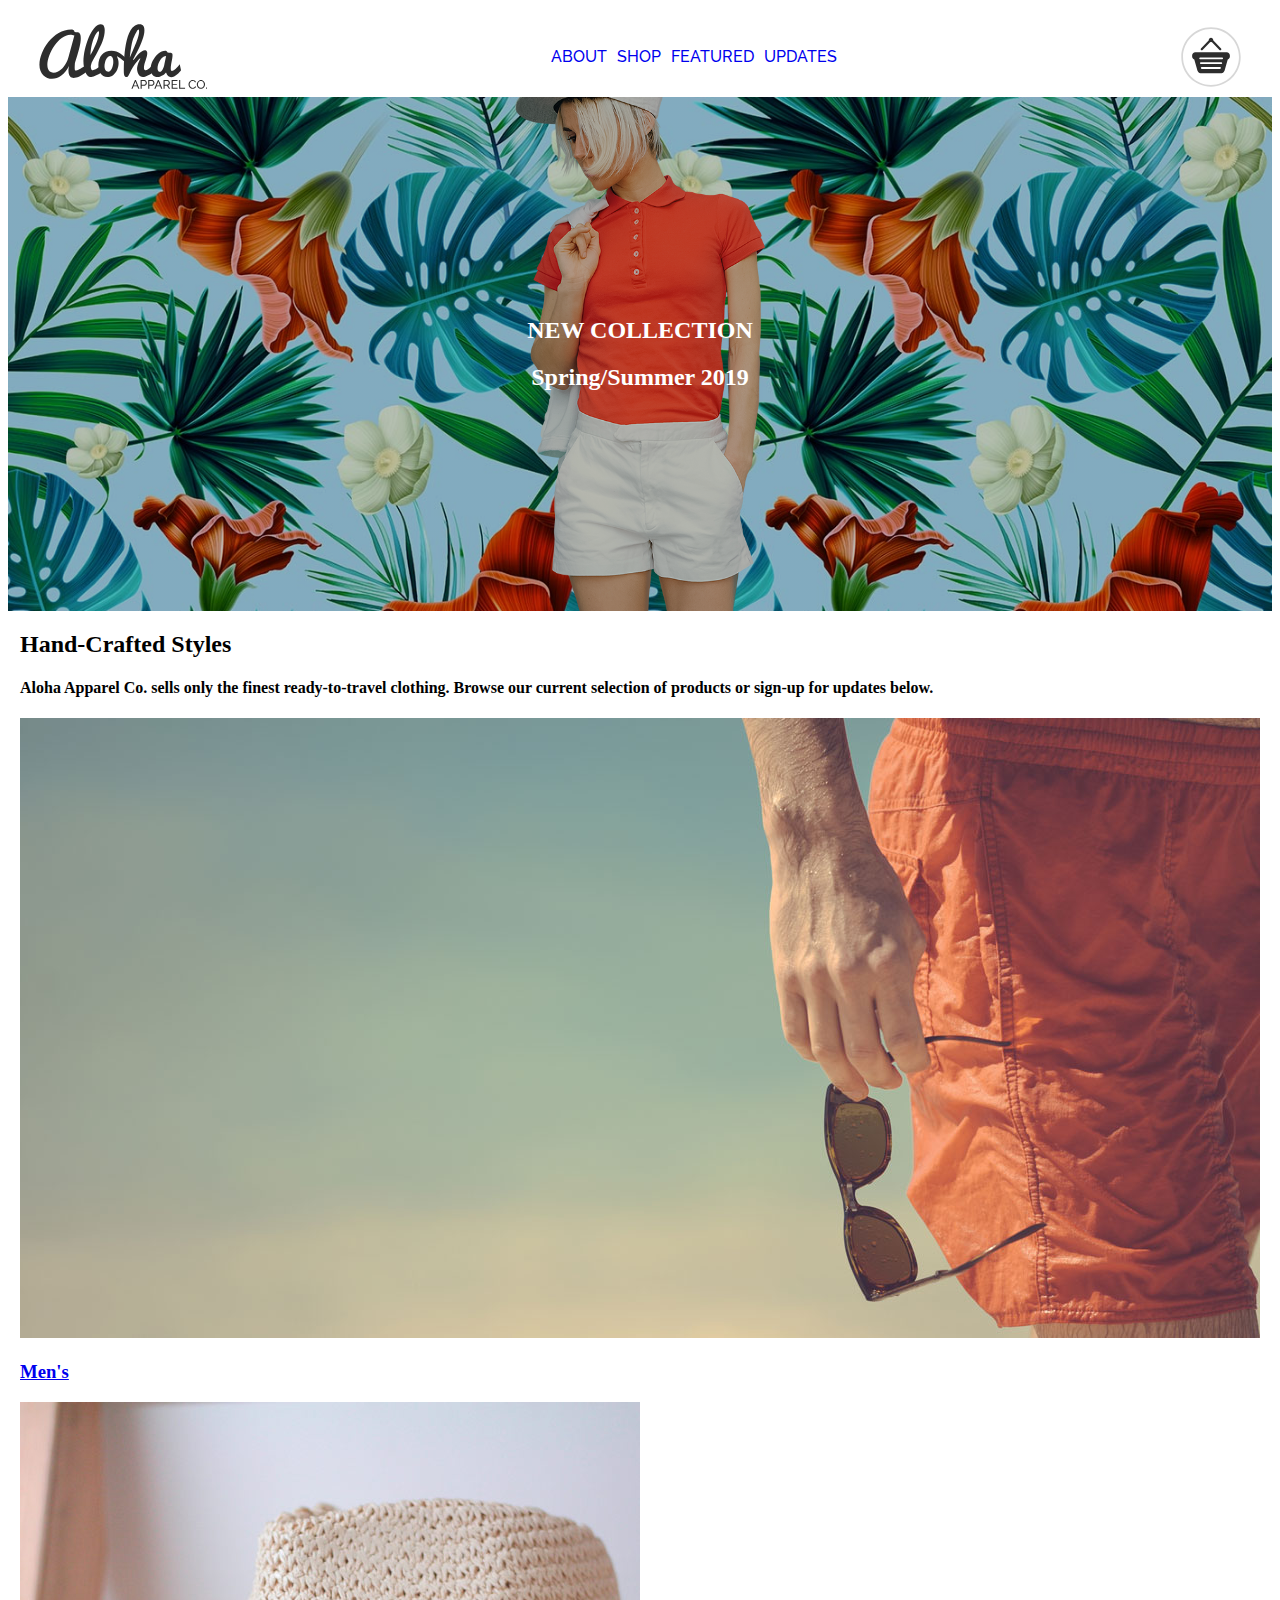
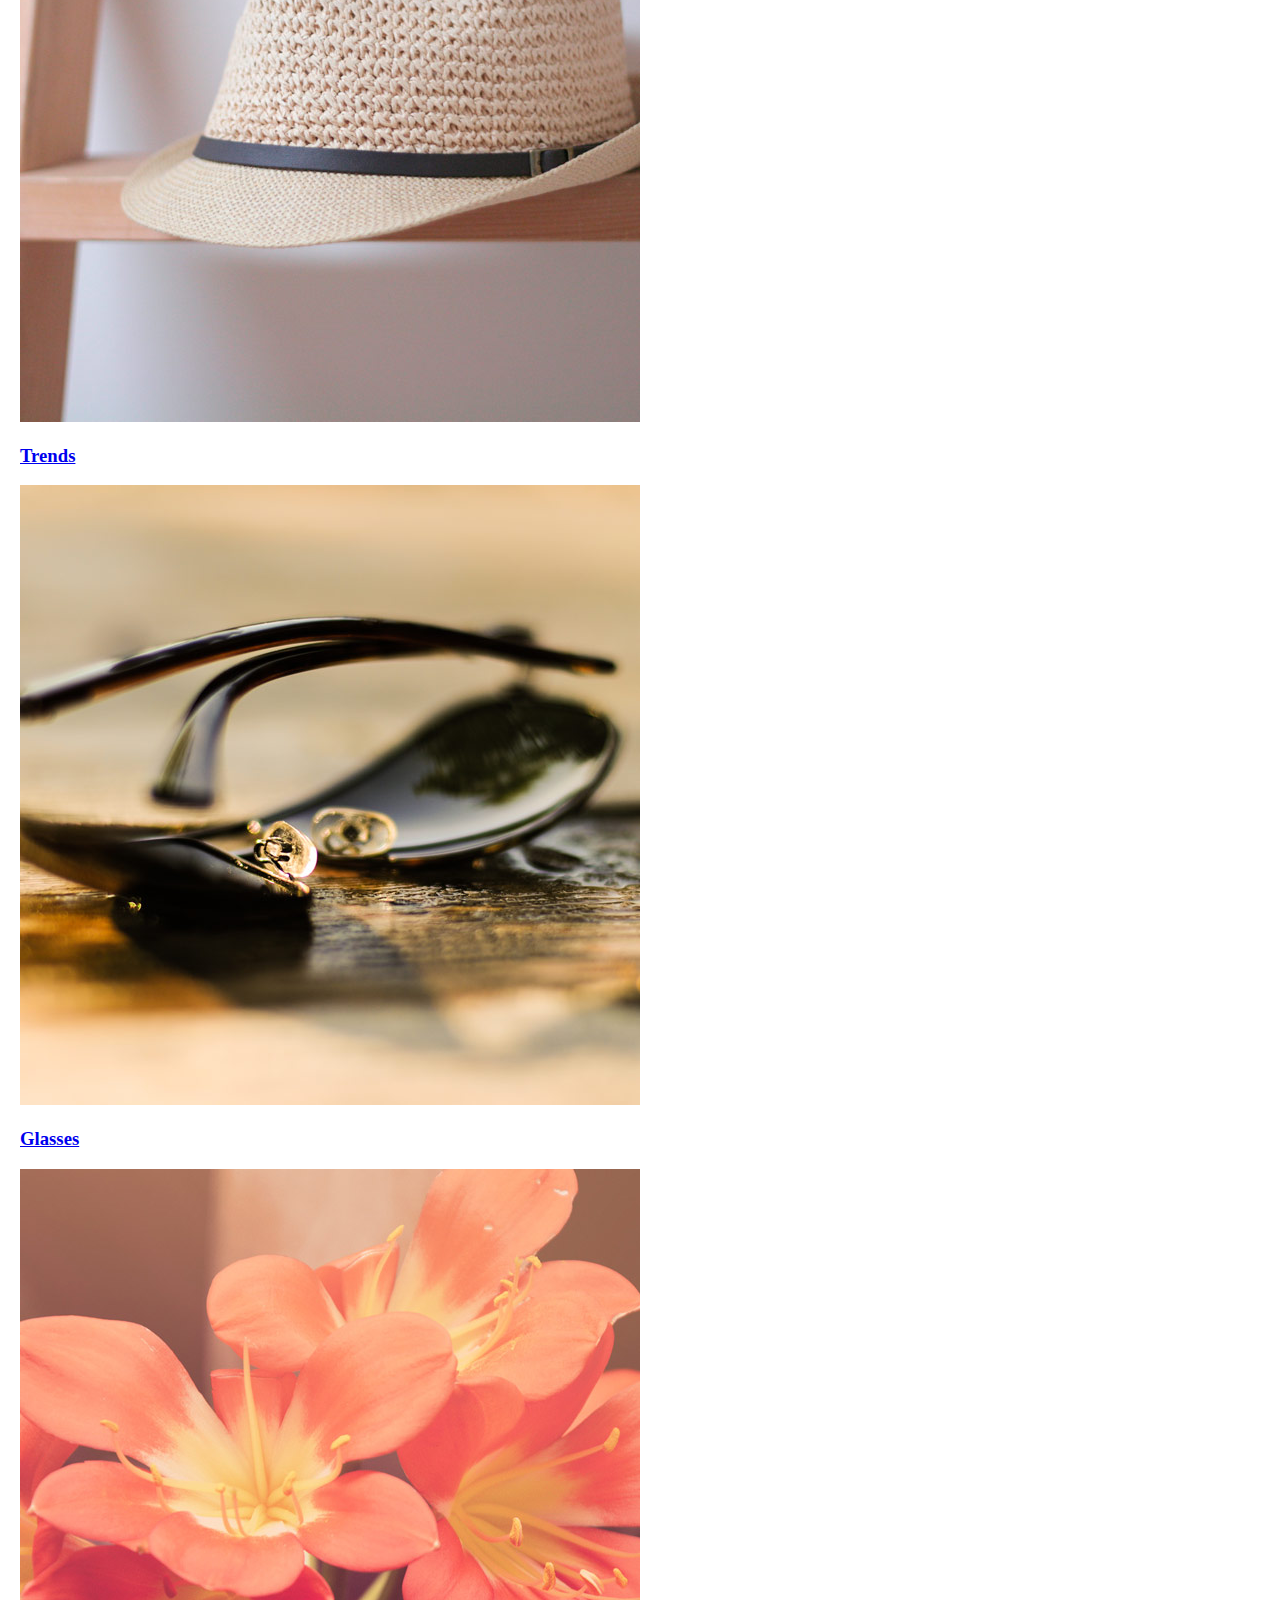
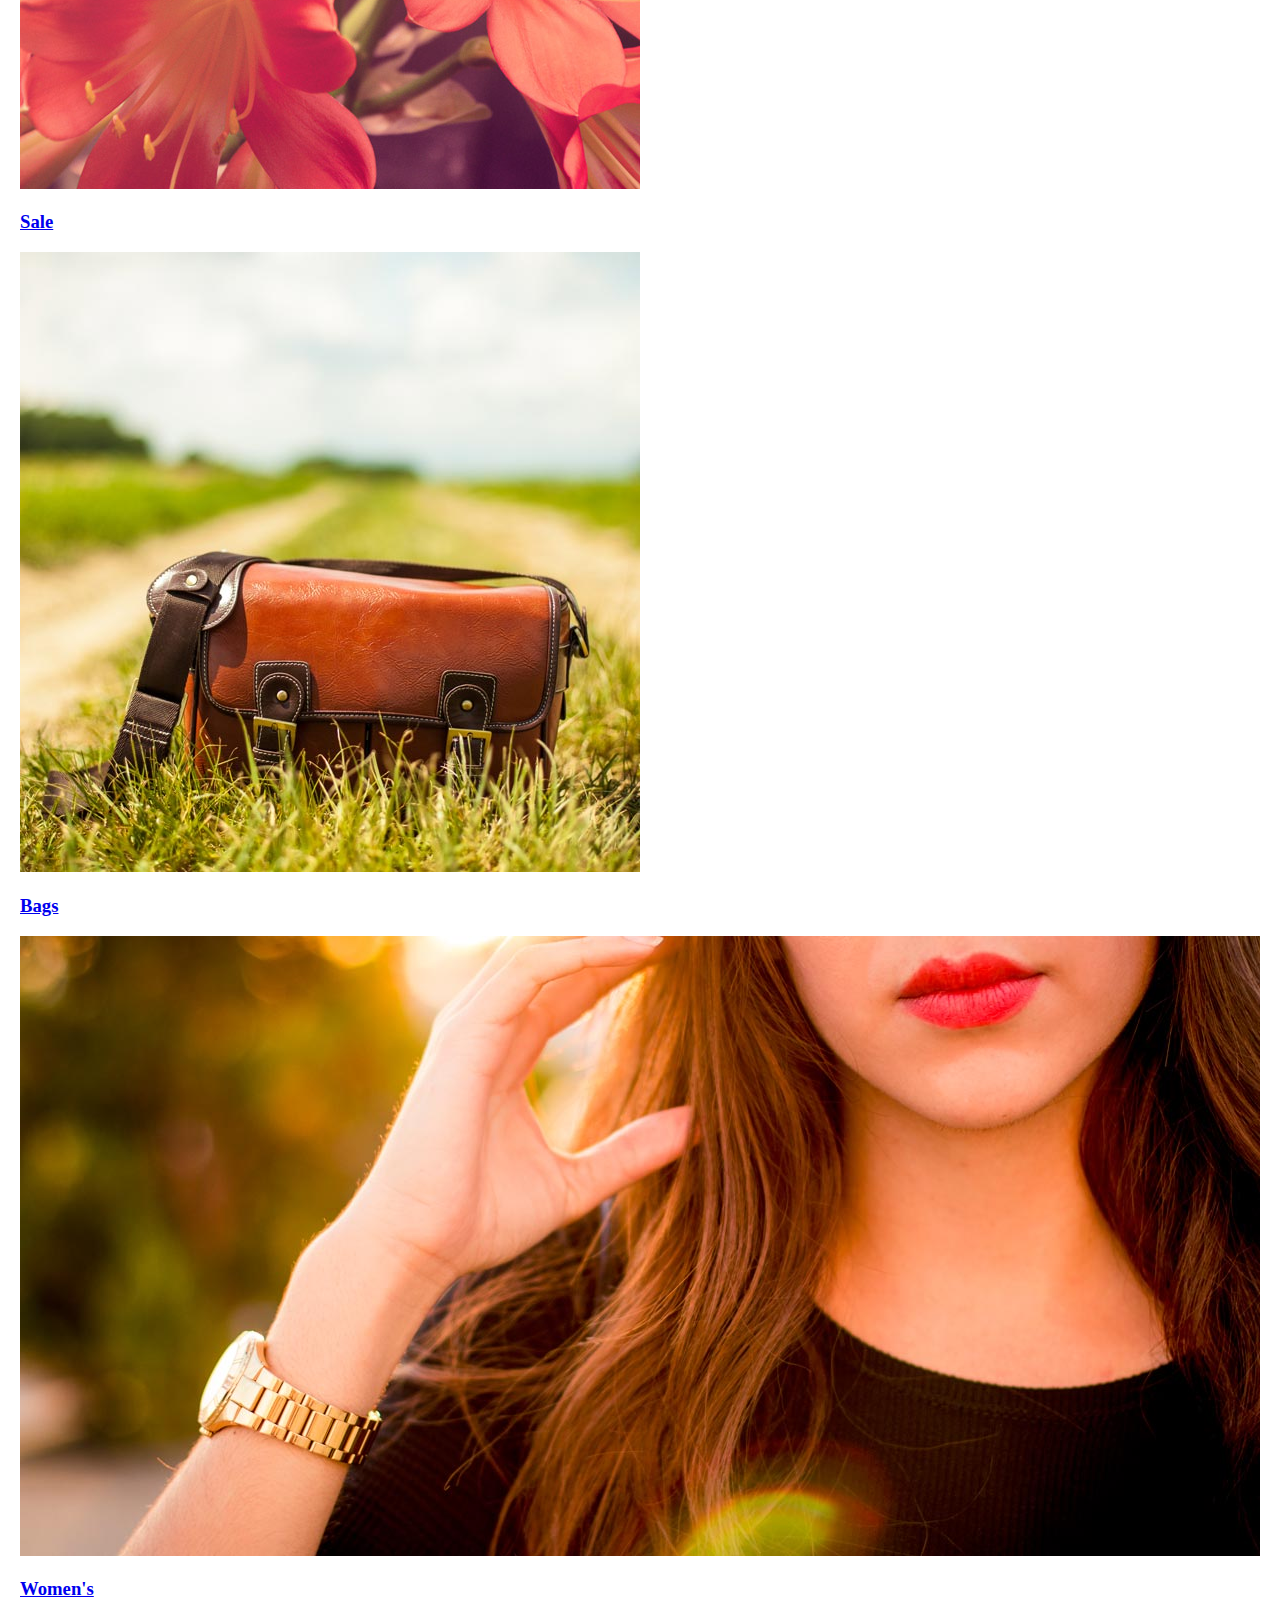
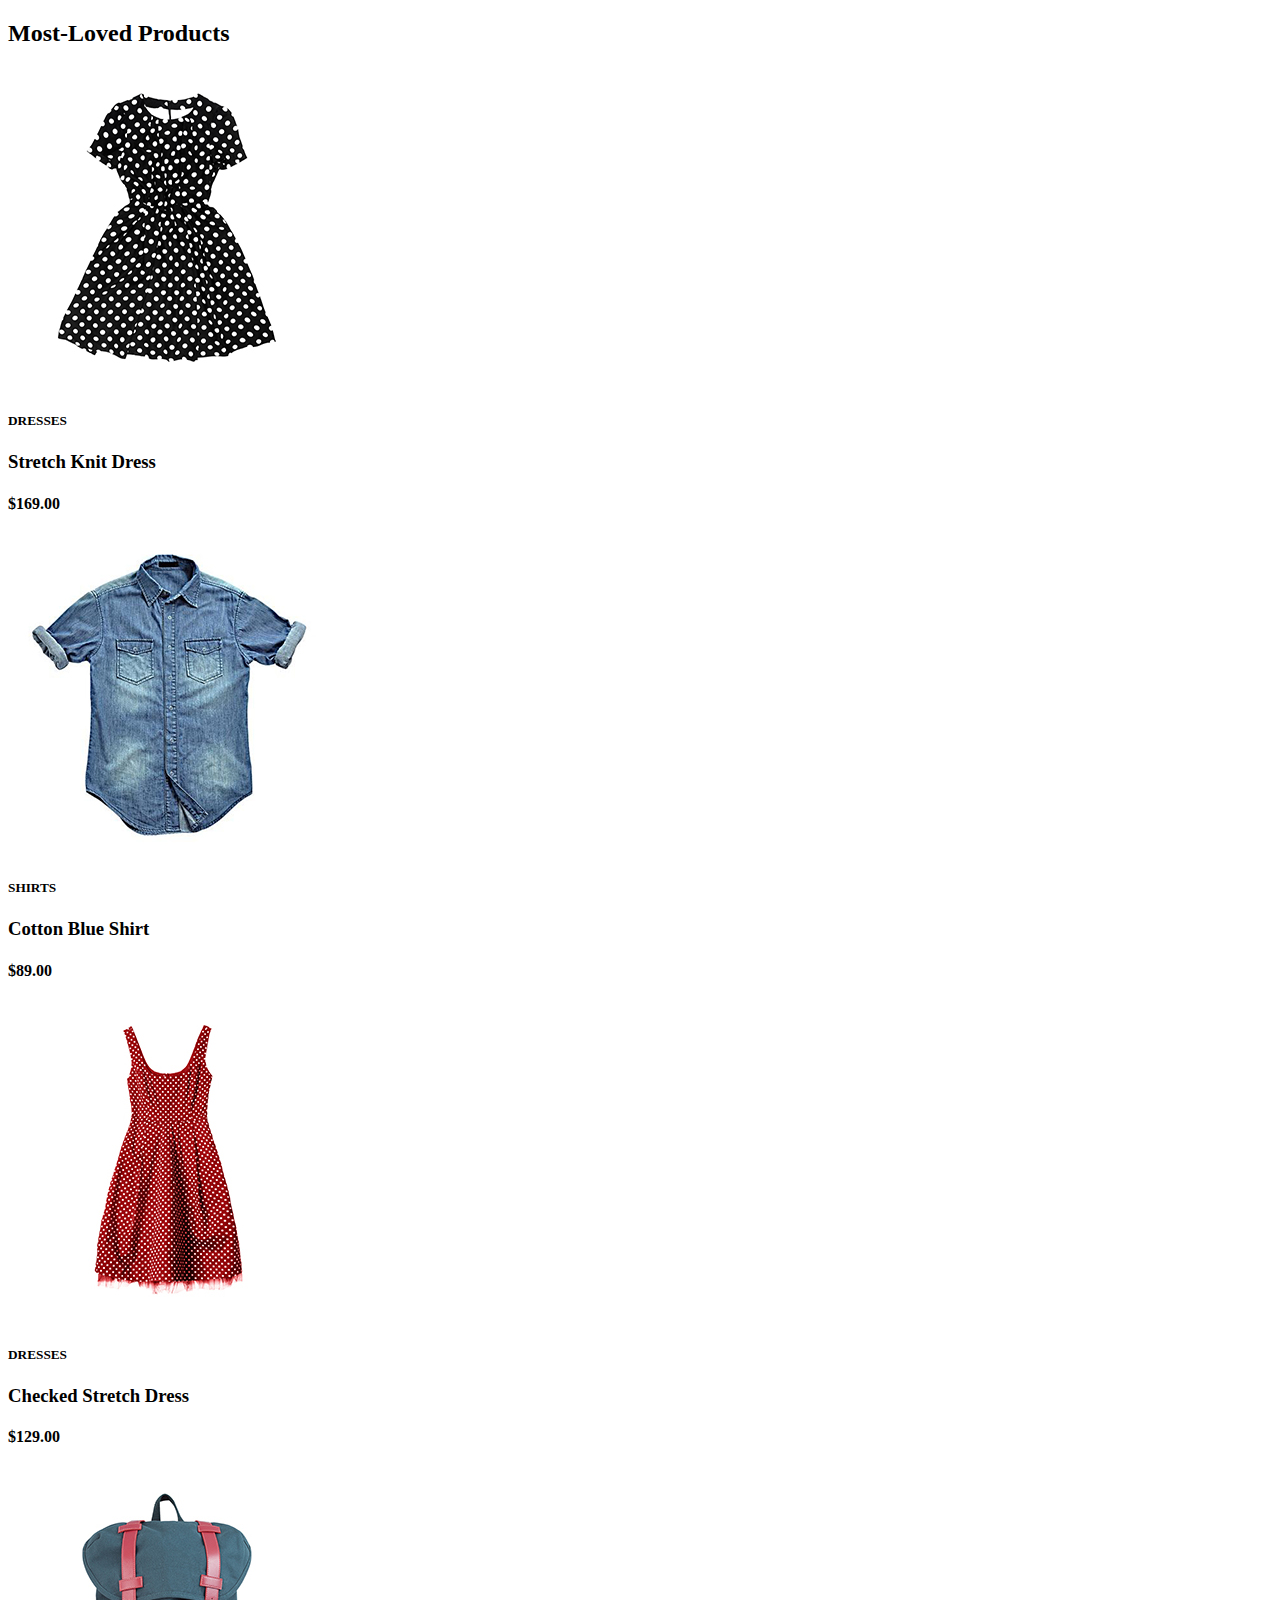
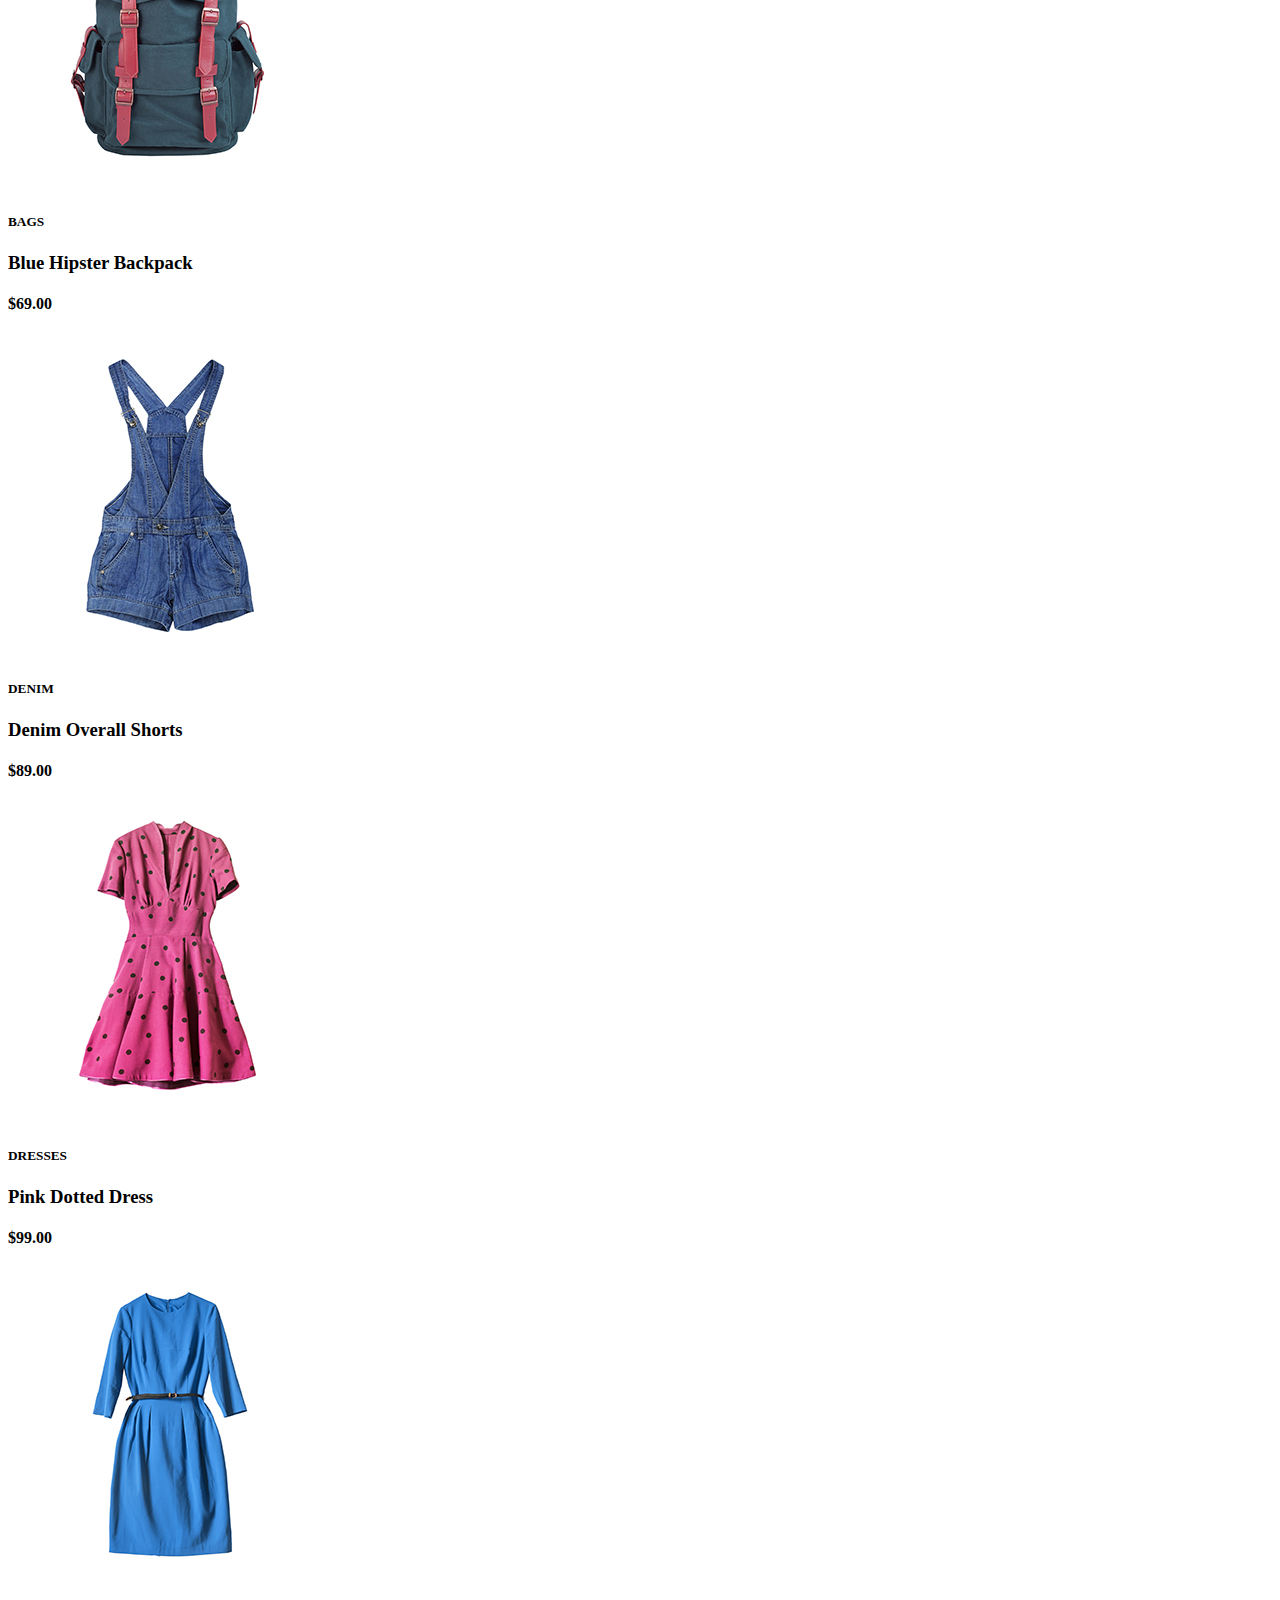
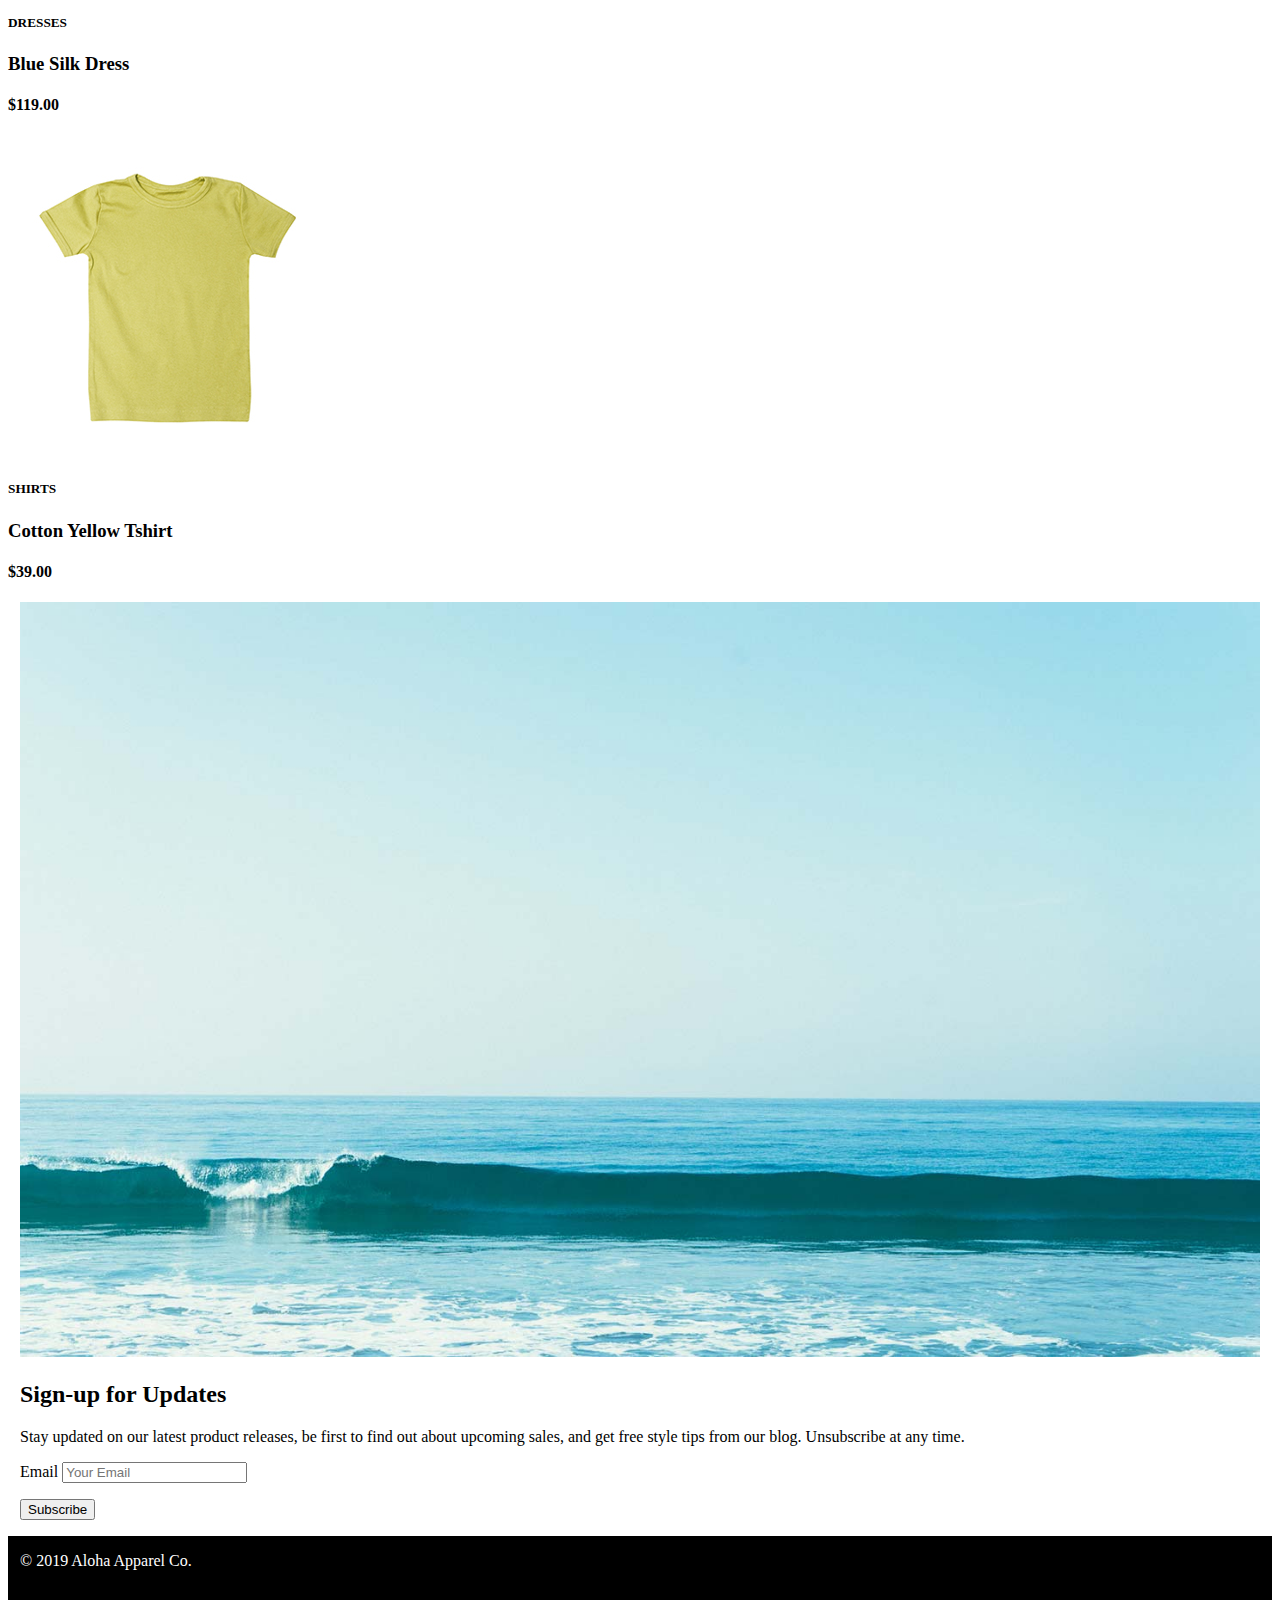
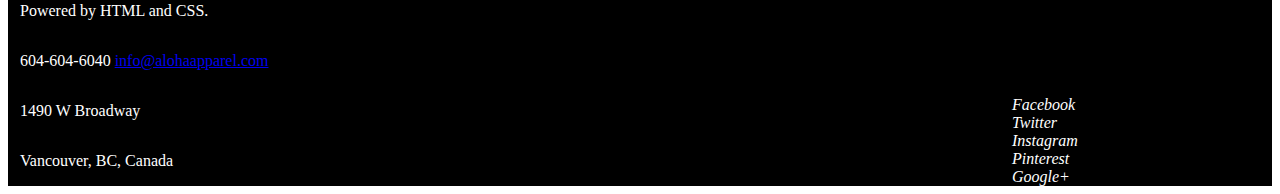
<file: project-01/index.html>
<!DOCTYPE html>
<html lang="en">

<head>
    <meta charset="UTF-8">
    <meta author="Sophie Virtue" description="Aloha Project 1">
    <meta name="viewport" content="width=device-width, initial-scale=1.0">
    <meta http-equiv="X-UA-Compatible" content="ie=edge">
    <link rel="stylesheet" href="https://use.fontawesome.com/releases/v5.3.1/css/all.css" integrity="sha384-mzrmE5qonljUremFsqc01SB46JvROS7bZs3IO2EmfFsd15uHvIt+Y8vEf7N7fWAU"
        crossorigin="anonymous">
    <link rel="stylesheet" href="style.css">
    <title>Aloha Apparel Co.</title>
</head>

<body>
    <header>
        <div class="container flex-header">
            <img id="logo" src="./images/aloha-logo.svg" alt="aloha logo">
            <nav>
                <ul>
                    <li><a href="#About">ABOUT</a></li>
                    <li><a href="#Shop">SHOP</a></li>
                    <li><a href="#Featured">FEATURED</a></li>
                    <li><a href="#Updates">UPDATES</a></li>
                </ul>
            </nav>
            <img id="cart-icon" src="./images/cart-icon.svg" alt="cart icon">
        </div>
        <!--Change all images to ./ before, make sure all links to top work-->
    </header>

    <section>
        <!-- How to Best place words to later appear on images?? -->
        <div class="main-banner">
            <h2>NEW COLLECTION</h2>
            <h2>Spring/Summer 2019</h2>
        </div>
    </section>

    <section class="container" id="About">
        <h2>Hand-Crafted Styles</h2>
        <h4>Aloha Apparel Co. sells only the finest ready-to-travel clothing. Browse our current selection of products
            or sign-up for updates below.</h4>
    </section>

    <section class="container" id="Shop">
        <!-- How to Best place words to later appear on images?? -->
        <img src="images/mens-category.jpg">
        <h3><a href="#header">Men's</a></h3>
        <!--Redo all below like this and place in figures-->
        <img src="images/trends-category.jpg">
        <a href="#header">
            <h3>Trends</h3>
        </a>
        <img src="images/glasses-category.jpg">
        <a href="#header">
            <h3>Glasses</h3>
        </a>
        <img src="images/sale-category.jpg">
        <a href="#header">
            <h3>Sale</h3>
        </a>
        <img src="images/bags-category.jpg">
        <a href="#header">
            <h3>Bags</h3>
        </a>
        <img src="images/womens-category.jpg">
        <a href="#header">
            <h3>Women's</h3>
        </a>
    </section>

    <section id="Featured">
        <!-- How to Best place words to later appear under images?? Put in figures -->
        <h2>Most-Loved Products</h2>
        <img src="images/stretch-knit-dress.jpg">
        <h5>DRESSES</h5>
        <h3>Stretch Knit Dress</h3>
        <h4>$169.00</h4>
        <img src="images/cotton-blue-shirt.jpg">
        <h5>SHIRTS</h5>
        <h3>Cotton Blue Shirt</h3>
        <h4>$89.00</h4>
        <img src="images/checked-stretch-dress.jpg">
        <h5>DRESSES</h5>
        <h3>Checked Stretch Dress</h3>
        <h4>$129.00</h4>
        <img src="images/blue-hipster-backpack.jpg">
        <h5>BAGS</h5>
        <h3>Blue Hipster Backpack</h3>
        <h4>$69.00</h4>
        <img src="images/demin-overall-shorts.jpg">
        <h5>DENIM</h5>
        <h3>Denim Overall Shorts</h3>
        <h4>$89.00</h4>
        <img src="images/pink-dotted-dress.jpg">
        <h5>DRESSES</h5>
        <h3>Pink Dotted Dress</h3>
        <h4>$99.00</h4>
        <img src="images/blue-silk-dress.jpg">
        <h5>DRESSES</h5>
        <h3>Blue Silk Dress</h3>
        <h4>$119.00</h4>
        <img src="images/cotton-yellow-tshirt.jpg">
        <h5>SHIRTS</h5>
        <h3>Cotton Yellow Tshirt</h3>
        <h4>$39.00</h4>
    </section>

    <section class="container" id="Updates">
        <img src="images/wave-bkgd.jpg">
        <h2>Sign-up for Updates</h2>
        <p>Stay updated on our latest product releases, be first to find out about upcoming sales, and get free style
            tips from our blog. Unsubscribe at any time.</p>
        <form action="http://www.alohaapparel.com/subscribe.php" method="POST">
            <p>
                <label for="Email">Email</label>
                <input type="email" placeholder="Your Email" id="Email">
            </p>
            <p>
                <button type="Subscribe">Subscribe</button>
            </p>
        </form>
    </section>

    <footer>
        <div class="container flex-footer">

            <div class="contact">
                <p>&copy; 2019 Aloha Apparel Co.</p>
                <p>Powered by HTML and CSS.</p>
                <p>604-604-6040 <a href="mailto:info@alohaapparel.com">info@alohaapparel.com</a></p>
                <p>1490 W Broadway</p>
                <p>Vancouver, BC, Canada</p>
            </div>

            <div class="social-icon">
                <i class="fab fa-facebook-f">Facebook</i>
                <i class="fab fa-twitter">Twitter</i>
                <i class="fab fa-instagram">Instagram</i>
                <i class="fab fa-pinterest">Pinterest</i>
                <i class="fab fa-google-plus-g">Google+</i>
            </div>

        </div>
    </footer>
</body>

</html>
</file>
<file: project-01/style.css>
@font-face {
  font-family: "Playfair Display";
  src: url("font-practice/playfair-display/PlayfairDisplay-Bold/PlayfairDisplay-Bold.eot");
  src: url("font-practice/playfair-display/PlayfairDisplay-Bold/PlayfairDisplay-Bold.eot?#iefix")
      format("embedded-opentype"),
    url("font-practice/playfair-display/PlayfairDisplay-Bold/PlayfairDisplay-Bold.woff2")
      format("woff2"),
    url("font-practice/playfair-display/PlayfairDisplay-Bold/PlayfairDisplay-Bold.woff")
      format("woff"),
    url("font-practice/playfair-display/PlayfairDisplay-Bold/PlayfairDisplay-Bold.ttf")
      format("truetype"),
    url("font-practice/playfair-display/PlayfairDisplay-Bold/PlayfairDisplay-Bold.svg#PlayfairDisplay-Bold")
      format("svg");
  font-weight: bold;
  font-style: normal;
}

@font-face {
  font-family: "Playfair Display";
  src: url("font-practice/playfair-display/PlayfairDisplay-BoldItalic/PlayfairDisplay-BoldItalic.eot");
  src: url("font-practice/playfair-display/PlayfairDisplay-BoldItalic/PlayfairDisplay-BoldItalic.eot?#iefix")
      format("embedded-opentype"),
    url("font-practice/playfair-display/PlayfairDisplay-BoldItalic/PlayfairDisplay-BoldItalic.woff2")
      format("woff2"),
    url("font-practice/playfair-display/PlayfairDisplay-BoldItalic/PlayfairDisplay-BoldItalic.woff")
      format("woff"),
    url("font-practice/playfair-display/PlayfairDisplay-BoldItalic/PlayfairDisplay-BoldItalic.ttf")
      format("truetype"),
    url("font-practice/playfair-display/PlayfairDisplay-BoldItalic/PlayfairDisplay-BoldItalic.svg#PlayfairDisplay-BoldItalic")
      format("svg");
  font-weight: bold;
  font-style: italic;
}

@font-face {
  font-family: "Playfair Display";
  src: url("font-practice/playfair-display/PlayfairDisplay-Regular/PlayfairDisplay-Regular.eot");
  src: url("font-practice/playfair-display/PlayfairDisplay-Regular/PlayfairDisplay-Regular.eot?#iefix")
      format("embedded-opentype"),
    url("font-practice/playfair-display/PlayfairDisplay-Regular/PlayfairDisplay-Regular.woff2")
      format("woff2"),
    url("font-practice/playfair-display/PlayfairDisplay-Regular/PlayfairDisplay-Regular.woff")
      format("woff"),
    url("font-practice/playfair-display/PlayfairDisplay-Regular/PlayfairDisplay-Regular.ttf")
      format("truetype"),
    url("font-practice/playfair-display/PlayfairDisplay-Regular/PlayfairDisplay-Regular.svg#PlayfairDisplay-Regular")
      format("svg");
  font-weight: normal;
  font-style: normal;
}

@font-face {
  font-family: "Playfair Display";
  src: url("font-practice/playfair-display/PlayfairDisplay-Italic/PlayfairDisplay-Italic.eot");
  src: url("font-practice/playfair-display/PlayfairDisplay-Italic/PlayfairDisplay-Italic.eot?#iefix")
      format("embedded-opentype"),
    url("font-practice/playfair-display/PlayfairDisplay-Italic/PlayfairDisplay-Italic.woff2")
      format("woff2"),
    url("font-practice/playfair-display/PlayfairDisplay-Italic/PlayfairDisplay-Italic.woff")
      format("woff"),
    url("font-practice/playfair-display/PlayfairDisplay-Italic/PlayfairDisplay-Italic.ttf")
      format("truetype"),
    url("font-practice/playfair-display/PlayfairDisplay-Italic/PlayfairDisplay-Italic.svg#PlayfairDisplay-Italic")
      format("svg");
  font-weight: normal;
  font-style: italic;
}

@font-face {
  font-family: "Raleway";
  src: url("font-practice/Raleway/Raleway-Light/Raleway-Light.eot");
  src: url("font-practice/Raleway/Raleway-Light/Raleway-Light.eot?#iefix")
      format("embedded-opentype"),
    url("font-practice/Raleway/Raleway-Light/Raleway-Light.woff2")
      format("woff2"),
    url("font-practice/Raleway/Raleway-Light/Raleway-Light.woff") format("woff"),
    url("font-practice/Raleway/Raleway-Light/Raleway-Light.ttf")
      format("truetype"),
    url("font-practice/Raleway/Raleway-Light/Raleway-Light.svg#Raleway-Light")
      format("svg");
  font-weight: 300;
  font-style: normal;
}

@font-face {
  font-family: "Raleway";
  src: url("font-practice/Raleway/Raleway-LightItalic/Raleway-LightItalic.eot");
  src: url("font-practice/Raleway/Raleway-LightItalic/Raleway-LightItalic.eot?#iefix")
      format("embedded-opentype"),
    url("font-practice/Raleway/Raleway-LightItalic/Raleway-LightItalic.woff2")
      format("woff2"),
    url("font-practice/Raleway/Raleway-LightItalic/Raleway-LightItalic.woff")
      format("woff"),
    url("font-practice/Raleway/Raleway-LightItalic/Raleway-LightItalic.ttf")
      format("truetype"),
    url("font-practice/Raleway/Raleway-LightItalic/Raleway-LightItalic.svg#Raleway-LightItalic")
      format("svg");
  font-weight: 300;
  font-style: italic;
}

@font-face {
  font-family: "Raleway";
  src: url("font-practice/Raleway/Raleway-Medium/Raleway-Medium.eot");
  src: url("font-practice/Raleway/Raleway-Medium/Raleway-Medium.eot?#iefix")
      format("embedded-opentype"),
    url("font-practice/Raleway/Raleway-Medium/Raleway-Medium.woff2")
      format("woff2"),
    url("font-practice/Raleway/Raleway-Medium/Raleway-Medium.woff")
      format("woff"),
    url("font-practice/Raleway/Raleway-Medium/Raleway-Medium.ttf")
      format("truetype"),
    url("font-practice/Raleway/Raleway-Medium/Raleway-Medium.svg#Raleway-Medium")
      format("svg");
  font-weight: 500;
  font-style: normal;
}

@font-face {
  font-family: "Raleway";
  src: url("font-practice/Raleway/Raleway-MediumItalic/Raleway-MediumItalic.eot");
  src: url("font-practice/Raleway/Raleway-MediumItalic/Raleway-MediumItalic.eot?#iefix")
      format("embedded-opentype"),
    url("font-practice/Raleway/Raleway-MediumItalic/Raleway-MediumItalic.woff2")
      format("woff2"),
    url("font-practice/Raleway/Raleway-MediumItalic/Raleway-MediumItalic.woff")
      format("woff"),
    url("font-practice/Raleway/Raleway-MediumItalic/Raleway-MediumItalic.ttf")
      format("truetype"),
    url("font-practice/Raleway/Raleway-MediumItalic/Raleway-MediumItalic.svg#Raleway-MediumItalic")
      format("svg");
  font-weight: 500;
  font-style: italic;
}

* {
  box-sizing: border-box;
}

/* Use flex grow/flex shrink for header */

header {
  width: 100%;
}

.flex-header {
  display: flex;
  justify-content: space-between;
  align-items: center;
  flex-direction: row;
  padding: 16px 18.969px 8px 18.969px;
  flex-wrap: wrap;
}

ul {
  display: flex;
  flex-direction: row;
  align-items: center;
  padding: 0;
}

ul li {
  display: flex;
  color: #e2574c;
  font-family: Raleway;
  font-weight: 500;
  font-style: normal;
  flex-direction: row;
  align-items: center;
  justify-content: space-between;
  padding: 0 5px;
}

ul li a {
  text-decoration: none;
}

ul li a:visited {
  color: #e2574c;
}

#logo {
  width: 14%;
}

#cart-icon {
  width: 5%;
}

.container {
  max-width: 1240px;
  margin: auto;
}

.main-banner {
  width: 100%; /*could be affecting the zooming in of flowers */
  /*height: */
  background: linear-gradient(rgba(0, 0, 0, 0.25) 0, rgba(0, 0, 0, 0.25)),
    url("images/banner-girl.png") no-repeat center,
    url("images/flower-bkgd.jpg");
  color: white;
  background-size: cover, 250px, cover;
  /* background-position: initial, center 200px, center*/
  padding: 200px 0;
  color: white;
  text-align: center;
}

img {
  max-width: 100%;
}

footer {
  background-color: black;
}

.flex-footer {
  margin: auto;
  display: flex;
  justify-content: space-between;
  align-items: center;
  flex-direction: row;
  color: white;
}

.contact {
  width: 50%;

  display: flex;
  align-self: flex-start;
  flex-direction: column;
}

.social-icon {
  width: 20%;
  display: flex;
  align-self: flex-end;
  flex-direction: column;
}

@media screen and (min-width: 480px) {
}

@media screen and (min-width: 600px) {
}
</file>
